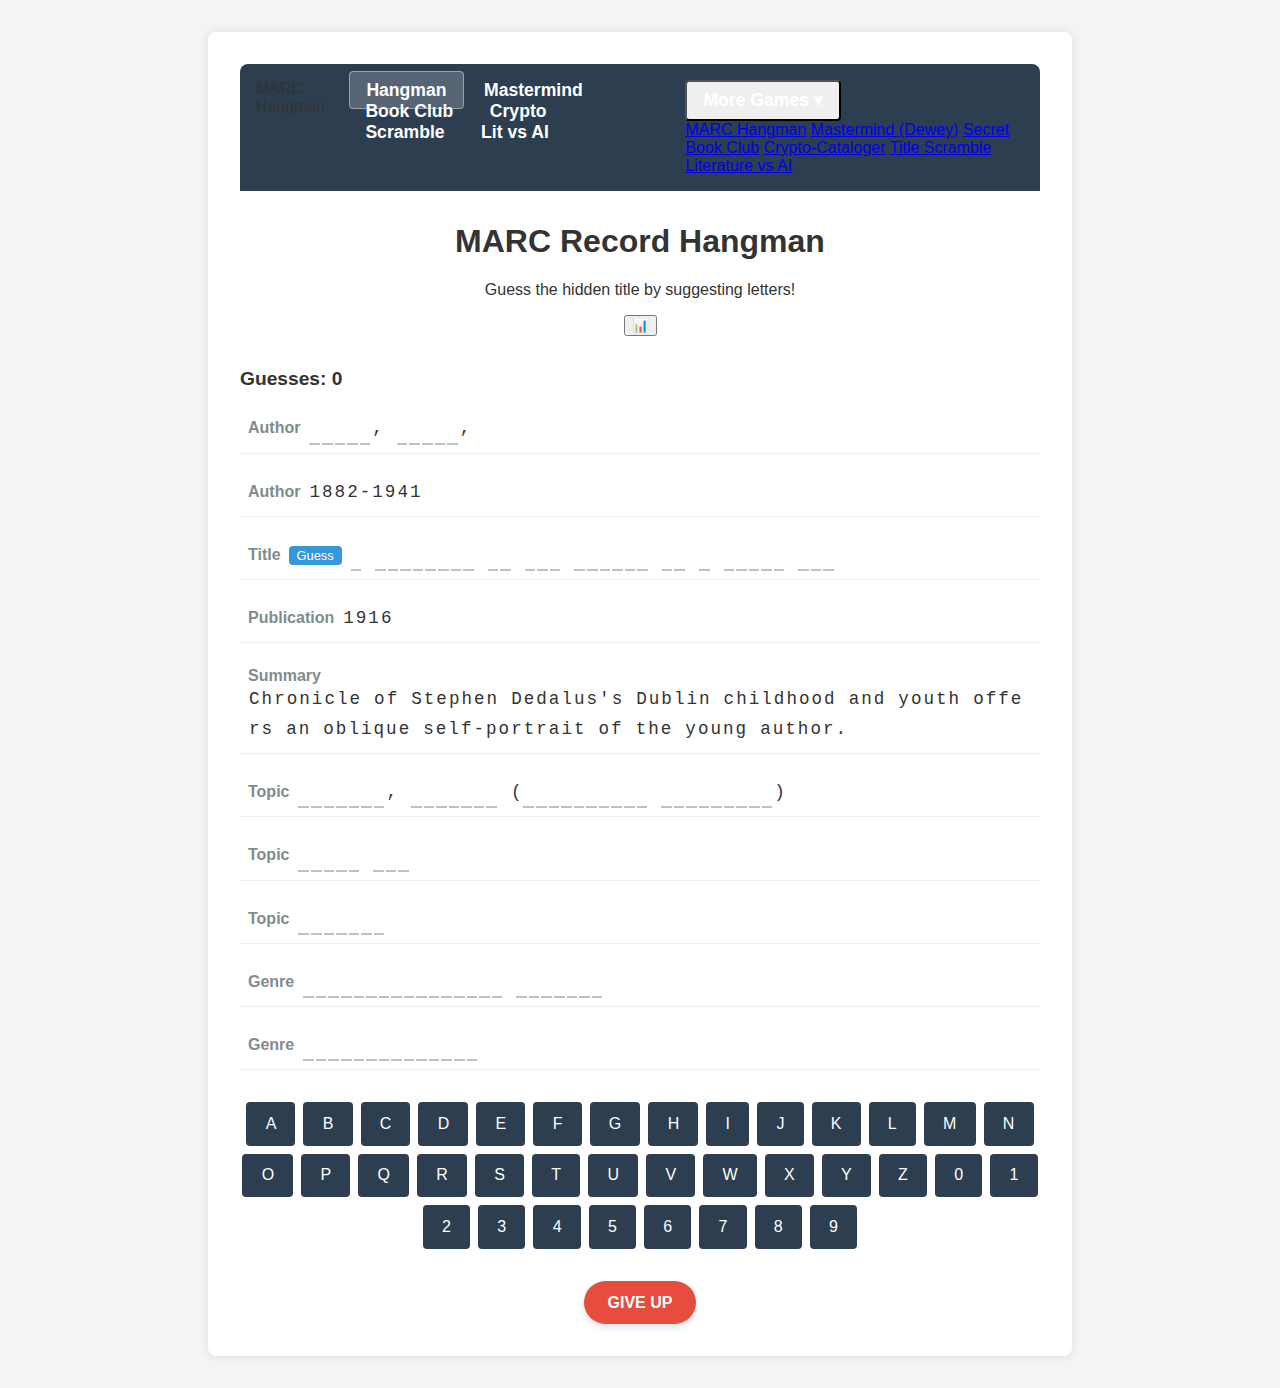
<file: index.html>
<!DOCTYPE html>
<html lang="en">

<head>
    <meta charset="UTF-8">
    <meta name="viewport" content="width=device-width, initial-scale=1.0">
    <title>MARC Record Hangman</title>
    <link rel="stylesheet" href="style.css">
</head>

<body>
    <div class="container">
        <nav class="nav-bar">
            <div class="active-link-mobile">MARC Hangman</div>
            <div class="nav-links-main">
                <a href="index.html" class="nav-link active">Hangman</a>
                <a href="mastermind.html" class="nav-link">Mastermind</a>
                <a href="secret_book_club.html" class="nav-link">Book Club</a>
                <a href="crypto_cataloger.html" class="nav-link">Crypto</a>
                <a href="title_scramble.html" class="nav-link">Scramble</a>
                <a href="literature_vs_ai.html" class="nav-link">Lit vs AI</a>
            </div>
            <div class="nav-dropdown">
                <button class="nav-link dropdown-toggle" id="more-games-btn">More Games ▾</button>
                <div class="dropdown-menu" id="more-games-menu">
                    <a href="index.html" class="dropdown-item active">MARC Hangman</a>
                    <a href="mastermind.html" class="dropdown-item">Mastermind (Dewey)</a>
                    <a href="secret_book_club.html" class="dropdown-item">Secret Book Club</a>
                    <a href="crypto_cataloger.html" class="dropdown-item">Crypto-Cataloger</a>
                    <a href="title_scramble.html" class="dropdown-item">Title Scramble</a>
                    <a href="literature_vs_ai.html" class="dropdown-item">Literature vs AI</a>
                </div>
            </div>
        </nav>
        <header>
            <h1>MARC Record Hangman</h1>
            <p>Guess the hidden title by suggesting letters!</p>
            <div class="header-actions">
                <button id="btn-stats" class="btn-icon" title="Statistics">📊</button>
            </div>
        </header>

        <div id="game-status" class="status-bar">
            <span id="guess-count">Guesses: 0</span>
            <span id="message"></span>
        </div>

        <div id="puzzle-container" class="puzzle-area">
            <!-- Fields will be injected here -->
        </div>

        <div id="controls" class="controls-area">
            <div id="keyboard" class="keyboard">
                <!-- Keyboard keys will be generated here -->
            </div>

            <div class="game-actions">
                <button id="btn-giveup" class="btn btn-giveup">Give Up</button>
                <button id="btn-newgame" class="btn btn-newgame hidden">New Game</button>
            </div>
        </div>

        <div id="debug-controls" style="margin-top: 20px; display: none;">
            <button id="next-record">Next Record</button>
        </div>

        <!-- Stats Modal -->
        <div id="stats-modal" class="modal hidden">
            <div class="modal-content">
                <span class="close-modal">&times;</span>
                <h2>Statistics</h2>
                <div class="stats-grid">
                    <div class="stat-item">
                        <span id="stat-streak" class="stat-value">0</span>
                        <span class="stat-label">Streak</span>
                    </div>
                    <div class="stat-item">
                        <span id="stat-played" class="stat-value">0</span>
                        <span class="stat-label">Played</span>
                    </div>
                    <div class="stat-item">
                        <span id="stat-avg-guesses" class="stat-value">0</span>
                        <span class="stat-label">Avg Guesses</span>
                    </div>
                    <div class="stat-item">
                        <span id="stat-win-rate" class="stat-value">0%</span>
                        <span class="stat-label">Win Rate</span>
                    </div>
                </div>

                <div class="next-puzzle-container">
                    <h3>Next Puzzle In:</h3>
                    <div id="countdown-timer">00:00:00</div>
                </div>

                <div class="stats-history" id="stats-history">
                    <!-- History items will be injected here -->
                </div>
            </div>
        </div>

        <!-- Title Guess Modal -->
        <div id="title-guess-modal" class="modal hidden">
            <div class="modal-content">
                <span class="close-modal">&times;</span>
                <h2>Guess the Title</h2>
                <p>Enter the full title (excluding subtitle logic if any):</p>
                <input type="text" id="title-input" class="game-input" placeholder="Type title here...">
                <div class="modal-actions">
                    <button id="btn-submit-guess" class="btn btn-guess">Submit Guess</button>
                    <button id="btn-cancel-guess" class="btn btn-giveup">Cancel</button>
                </div>
            </div>
        </div>
    </div>

    <script src="marc_parser.js"></script>
    <script src="app.js"></script>
</body>

</html>
</file>
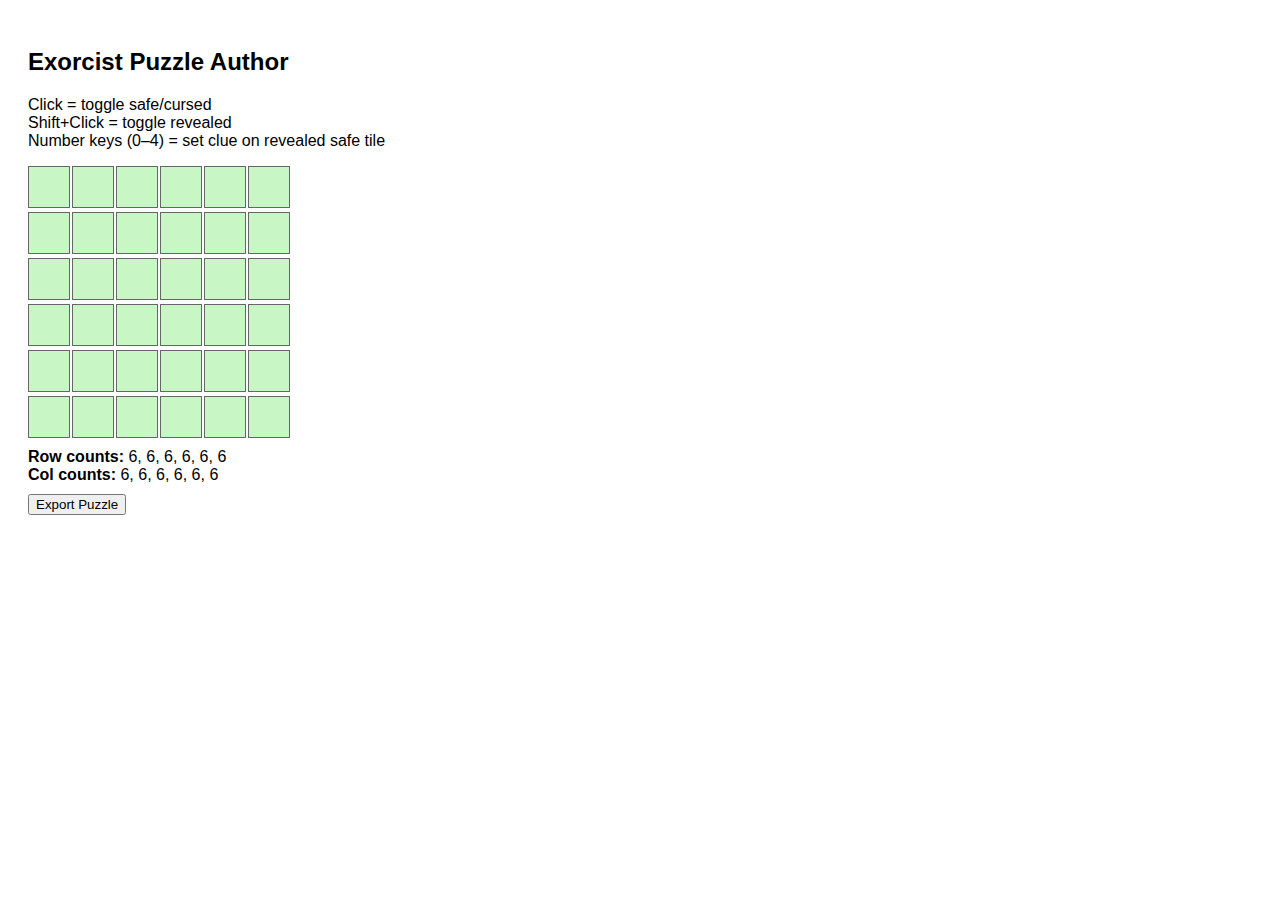
<file: author.html>
<!DOCTYPE html>
<html lang="en">

<head>
    <meta charset="UTF-8" />
    <title>Exorcist Puzzle Author</title>
    <style>
        body {
            font-family: sans-serif;
            padding: 20px;
        }

        .grid {
            display: grid;
            grid-template-columns: repeat(6, 40px);
            gap: 4px;
        }

        .tile {
            width: 40px;
            height: 40px;
            display: flex;
            align-items: center;
            justify-content: center;
            border: 1px solid #666;
            cursor: pointer;
            font-weight: bold;
        }

        .safe {
            background: #c8f7c5;
        }

        .cursed {
            background: #f7c5c5;
        }

        .revealed {
            outline: 3px solid gold;
        }

        .counts {
            margin-top: 10px;
        }

        button {
            margin-top: 10px;
        }
    </style>
</head>

<body>

    <h2>Exorcist Puzzle Author</h2>
    <p>
        Click = toggle safe/cursed<br>
        Shift+Click = toggle revealed<br>
        Number keys (0–4) = set clue on revealed safe tile
    </p>

    <div id="grid" class="grid"></div>

    <div class="counts">
        <strong>Row counts:</strong> <span id="rows"></span><br>
        <strong>Col counts:</strong> <span id="cols"></span>
    </div>

    <button onclick="exportPuzzle()">Export Puzzle</button>

    <pre id="output"></pre>

    <script>
        const SIZE = 6;
        let selectedTile = null;

        const grid = Array.from({ length: SIZE }, () =>
            Array.from({ length: SIZE }, () => ({
                cursed: false,
                revealed: false,
                clue: null
            }))
        );

        const gridEl = document.getElementById("grid");

        function render() {
            gridEl.innerHTML = "";
            grid.forEach((row, r) => {
                row.forEach((tile, c) => {
                    const el = document.createElement("div");
                    el.className = "tile " + (tile.cursed ? "cursed" : "safe");
                    if (tile.revealed) el.classList.add("revealed");
                    el.textContent = tile.revealed && tile.clue !== null ? tile.clue : "";
                    el.onclick = e => {
                        selectedTile = tile;
                        if (e.shiftKey) {
                            if (!tile.cursed) {
                                tile.revealed = !tile.revealed;

                                if (tile.revealed) {
                                    tile.clue = countAdjacentSafe(r, c);
                                } else {
                                    tile.clue = null;
                                }
                            }
                        } else {
                            tile.cursed = !tile.cursed;
                            tile.revealed = false;
                            tile.clue = null;
                        }

                        render();
                    };
                    gridEl.appendChild(el);
                });
            });
            updateCounts();
        }

        function updateCounts() {
            const rows = grid.map(r => r.filter(t => !t.cursed).length);
            const cols = Array.from({ length: SIZE }, (_, c) =>
                grid.map(r => !r[c].cursed).filter(Boolean).length
            );
            document.getElementById("rows").textContent = rows.join(", ");
            document.getElementById("cols").textContent = cols.join(", ");
        }

        document.addEventListener("keydown", e => {
            if (!selectedTile) return;
            if (selectedTile.revealed && !selectedTile.cursed) {
                const n = parseInt(e.key);
                if (n >= 0 && n <= 4) {
                    selectedTile.clue = n;
                    render();
                }
            }
        });

        function countAdjacentSafe(r, c) {
            const dirs = [
                [1, 0], [-1, 0],
                [0, 1], [0, -1]
            ];

            return dirs.reduce((count, [dr, dc]) => {
                const nr = r + dr, nc = c + dc;
                if (nr >= 0 && nr < SIZE && nc >= 0 && nc < SIZE) {
                    if (!grid[nr][nc].cursed) count++;
                }
                return count;
            }, 0);
        }


        function exportPuzzle() {
            const puzzle = {
                size: SIZE,
                rows: grid.map(r => r.filter(t => !t.cursed).length),
                cols: Array.from({ length: SIZE }, (_, c) =>
                    grid.map(r => !r[c].cursed).filter(Boolean).length
                ),
                grid
            };
            document.getElementById("output").textContent =
                JSON.stringify(puzzle, null, 2);
        }

        render();
    </script>

</body>

</html>
</file>
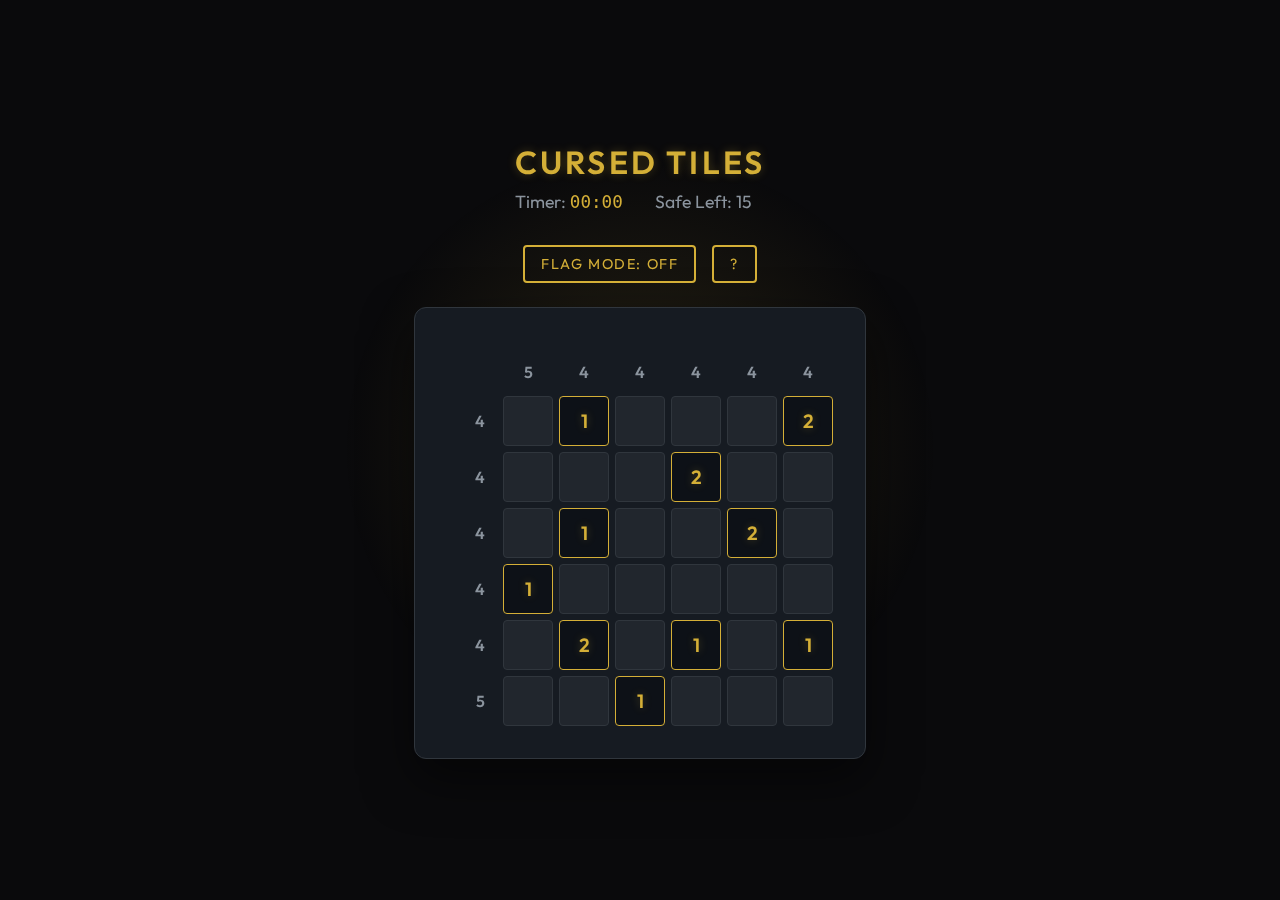
<file: cursed_tiles.html>
<!DOCTYPE html>
<html lang="en">

<head>
    <meta charset="UTF-8">
    <meta name="viewport" content="width=device-width, initial-scale=1.0">
    <title>Cursed Tiles - Exorcist Puzzle</title>
    <link rel="preconnect" href="https://fonts.googleapis.com">
    <link rel="preconnect" href="https://fonts.gstatic.com" crossorigin>
    <link href="https://fonts.googleapis.com/css2?family=Outfit:wght@300;400;600&display=swap" rel="stylesheet">
    <style>
        :root {
            --bg-color: #0a0a0c;
            --card-bg: #161b22;
            --border-color: #30363d;
            --text-color: #e6edf3;
            --text-dim: #8b949e;
            --gold: #d4af37;
            --gold-glow: rgba(212, 175, 55, 0.3);
            --cursed: #ff4d4d;
            --safe-glow: rgba(74, 222, 128, 0.2);
            --tile-bg: #21262d;
            --tile-hover: #30363d;
            --tile-revealed: #0d1117;
            --accent: #8957e5;
            --flagged-bg: rgba(212, 175, 55, 0.1);
        }

        * {
            box-sizing: border-box;
            margin: 0;
            padding: 0;
        }

        body {
            font-family: 'Outfit', sans-serif;
            background-color: var(--bg-color);
            color: var(--text-color);
            display: flex;
            flex-direction: column;
            align-items: center;
            justify-content: center;
            min-height: 100vh;
            overflow-x: hidden;
        }

        .header {
            text-align: center;
            margin-bottom: 2rem;
            z-index: 10;
        }

        h1 {
            font-weight: 600;
            letter-spacing: 0.2rem;
            color: var(--gold);
            text-transform: uppercase;
            margin-bottom: 0.5rem;
            text-shadow: 0 0 10px var(--gold-glow);
        }

        .stats {
            display: flex;
            gap: 2rem;
            font-size: 1.1rem;
            color: var(--text-dim);
        }

        .timer {
            font-family: monospace;
            color: var(--gold);
        }

        .game-container {
            position: relative;
            background: var(--card-bg);
            padding: 2rem;
            border-radius: 12px;
            border: 1px solid var(--border-color);
            box-shadow: 0 20px 50px rgba(0, 0, 0, 0.5);
        }

        .grid-layout {
            display: grid;
            gap: 6px;
        }

        .cell {
            width: 50px;
            height: 50px;
            display: flex;
            align-items: center;
            justify-content: center;
            font-weight: 600;
            font-size: 1.2rem;
            border-radius: 4px;
        }

        /* Clue Cells */
        .clue-cell {
            color: var(--text-dim);
            font-size: 1rem;
            background: transparent;
        }

        .row-clue {
            justify-content: flex-end;
            padding-right: 12px;
        }

        .col-clue {
            align-items: flex-end;
            padding-bottom: 8px;
        }

        .corner {
            background: transparent;
        }

        /* Game Tiles */
        .tile {
            background: var(--tile-bg);
            border: 1px solid var(--border-color);
            cursor: pointer;
            transition: all 0.2s cubic-bezier(0.4, 0, 0.2, 1);
            position: relative;
            overflow: hidden;
        }

        .tile:hover:not(.revealed) {
            background: var(--tile-hover);
            border-color: var(--gold);
            transform: scale(1.05);
            z-index: 2;
        }

        .tile.revealed {
            background: var(--tile-revealed);
            cursor: default;
            border-color: var(--border-color);
        }

        .tile.safe {
            color: var(--gold);
            text-shadow: 0 0 8px var(--gold-glow);
        }

        .tile.hint {
            border-color: var(--gold);
        }

        .tile.cursed {
            background: var(--cursed);
            border-color: var(--cursed);
            color: white;
            animation: shake 0.4s ease-in-out;
        }

        .tile.flagged::after {
            content: '!';
            color: var(--gold);
            font-size: 1.5rem;
            font-weight: bold;
            text-shadow: 0 0 5px var(--gold-glow);
        }

        .tile.flagged {
            background: var(--flagged-bg);
            border-color: var(--gold);
        }

        @keyframes shake {

            0%,
            100% {
                transform: translateX(0);
            }

            25% {
                transform: translateX(-4px);
            }

            75% {
                transform: translateX(4px);
            }
        }

        /* Overlay */
        .overlay {
            position: fixed;
            top: 0;
            left: 0;
            width: 100%;
            height: 100%;
            background: rgba(0, 0, 0, 0.85);
            display: none;
            flex-direction: column;
            align-items: center;
            justify-content: center;
            z-index: 100;
            backdrop-filter: blur(8px);
        }

        .overlay h2 {
            font-size: 3rem;
            margin-bottom: 1rem;
            letter-spacing: 0.3rem;
        }

        .overlay.win h2 {
            color: var(--gold);
        }

        .overlay.lose h2 {
            color: var(--cursed);
        }

        .btn {
            background: transparent;
            border: 2px solid var(--gold);
            color: var(--gold);
            padding: 0.8rem 2rem;
            font-size: 1.1rem;
            font-family: inherit;
            cursor: pointer;
            border-radius: 4px;
            transition: all 0.3s;
            text-transform: uppercase;
            letter-spacing: 0.1rem;
            margin-top: 1rem;
        }

        .btn:hover {
            background: var(--gold);
            color: black;
            box-shadow: 0 0 20px var(--gold-glow);
        }

        .controls {
            display: flex;
            gap: 1rem;
            margin-bottom: 1.5rem;
            z-index: 10;
        }

        .btn-small {
            padding: 0.5rem 1rem;
            font-size: 0.9rem;
            margin-top: 0;
        }

        .help-content {
            background: var(--card-bg);
            padding: 2.5rem;
            border-radius: 12px;
            border: 1px solid var(--border-color);
            max-width: 500px;
            width: 90%;
            position: relative;
        }

        .help-content h3 {
            color: var(--gold);
            margin-bottom: 1rem;
            text-transform: uppercase;
            letter-spacing: 0.1rem;
        }

        .help-content p,
        .help-content li {
            color: var(--text-dim);
            line-height: 1.6;
            margin-bottom: 0.8rem;
        }

        .help-content ul {
            list-style: none;
            margin-left: 0.5rem;
        }

        .help-content li::before {
            content: '▫';
            color: var(--gold);
            margin-right: 0.5rem;
        }

        .toggle-btn.active {
            background: var(--gold);
            color: black;
        }

        /* Background effects */
        .bg-glow {
            position: fixed;
            width: 600px;
            height: 600px;
            background: radial-gradient(circle, var(--gold-glow) 0%, transparent 70%);
            top: 50%;
            left: 50%;
            transform: translate(-50%, -50%);
            pointer-events: none;
            z-index: -1;
            opacity: 0.5;
        }
    </style>
</head>

<body>
    <div class="bg-glow"></div>

    <div class="header">
        <h1>Cursed Tiles</h1>
        <div class="stats">
            <div>Timer: <span id="timer" class="timer">00:00</span></div>
            <div>Safe Left: <span id="safe-counter">0</span></div>
        </div>
    </div>

    <div class="controls">
        <button id="flag-toggle" class="btn btn-small" onclick="toggleFlagMode()">Flag Mode: OFF</button>
        <button class="btn btn-small" onclick="showHelp()">?</button>
    </div>

    <div class="game-container">
        <div id="grid" class="grid-layout"></div>
    </div>

    <div id="overlay" class="overlay">
        <h2 id="overlay-title">Result</h2>
        <p id="overlay-msg"></p>
        <button class="btn" onclick="resetGame()">Try Again</button>
    </div>

    <div id="help-modal" class="overlay" onclick="closeHelp(event)">
        <div class="help-content" onclick="event.stopPropagation()">
            <h3>How to Play</h3>
            <p>Reveal all <b>safe tiles</b> to purify the grid. Avoid the <b>cursed tiles</b> (✖).</p>
            <ul>
                <li><b>Column Numbers:</b> Total cursed tiles in that column.</li>
                <li><b>Row Numbers:</b> Total cursed tiles in that row.</li>
                <li><b>Tile Numbers:</b> Count of adjacent tiles (up, down, left, right) that are <b>safe</b>.</li>
                <li><b>Flagging:</b> Shift + Click (or toggle Flag Mode) to mark suspicious tiles with a '!'.</li>
            </ul>
            <button class="btn btn-small" style="width: 100%" onclick="closeHelp()">Got it</button>
        </div>
    </div>

    <script>
        let gameState = {
            puzzle: null,
            timer: 0,
            timerInterval: null,
            gameActive: false,
            revealedCount: 0,
            totalSafe: 0,
            isFlagMode: false
        };

        async function init() {
            try {
                const response = await fetch('data/puzzles.json');
                const puzzles = await response.json();
                // Load the first puzzle for now
                gameState.puzzle = puzzles[0];
                renderGrid();
            } catch (err) {
                console.error("Failed to load puzzle:", err);
            }
        }

        function renderGrid() {
            const { size, rows, cols, grid } = gameState.puzzle;
            const gridEl = document.getElementById('grid');

            // Setup grid template
            gridEl.style.gridTemplateColumns = `repeat(${size + 1}, 50px)`;
            gridEl.innerHTML = '';

            // 1. Top-Left Corner
            const corner = document.createElement('div');
            corner.className = 'cell corner';
            gridEl.appendChild(corner);

            // 2. Header Row (Column Counts)
            cols.forEach(count => {
                const cell = document.createElement('div');
                cell.className = 'cell clue-cell col-clue';
                cell.textContent = count;
                gridEl.appendChild(cell);
            });

            // Calculate total safe tiles and hints
            gameState.totalSafe = 0;
            gameState.revealedCount = 0;

            // 3. Main Grid Rows
            grid.forEach((rowData, r) => {
                // Row Clue
                const rowClue = document.createElement('div');
                rowClue.className = 'cell clue-cell row-clue';
                rowClue.textContent = rows[r];
                gridEl.appendChild(rowClue);

                // Grid Tiles
                rowData.forEach((tileData, c) => {
                    const tileEl = document.createElement('div');
                    tileEl.className = 'cell tile';
                    tileEl.dataset.r = r;
                    tileEl.dataset.c = c;

                    if (!tileData.cursed) gameState.totalSafe++;

                    if (tileData.revealed) {
                        tileEl.classList.add('revealed', 'safe', 'hint');
                        tileEl.textContent = tileData.clue !== null ? tileData.clue : '';
                        gameState.revealedCount++;
                    }

                    tileEl.onclick = (e) => handleTileClick(r, c, tileEl, e);
                    gridEl.appendChild(tileEl);
                });
            });

            updateSafeCounter();
        }

        function handleTileClick(r, c, el, e) {
            if (el.classList.contains('revealed') || (gameState.puzzle && !gameState.puzzle.grid[r][c] && !gameState.gameActive && gameState.revealedCount === gameState.totalSafe)) return;

            // Handle Flagging
            if ((e && e.shiftKey) || gameState.isFlagMode) {
                el.classList.toggle('flagged');
                return;
            }

            // If tile is flagged, ignore normal click (protection)
            if (el.classList.contains('flagged')) return;

            // Start timer on first click
            if (!gameState.gameActive && gameState.revealedCount < gameState.totalSafe) {
                startTimer();
                gameState.gameActive = true;
            }

            const tileData = gameState.puzzle.grid[r][c];

            if (tileData.cursed) {
                gameOver(false);
                el.classList.add('revealed', 'cursed');
                el.textContent = '✖';
                revealAllCursed();
            } else {
                el.classList.add('revealed', 'safe');
                // Calculate adjacent safe count if not already in data (though it should be)
                const clue = tileData.clue !== null ? tileData.clue : countAdjacentSafe(r, c);
                el.textContent = clue;
                gameState.revealedCount++;
                updateSafeCounter();

                if (gameState.revealedCount === gameState.totalSafe) {
                    gameOver(true);
                }
            }
        }

        function countAdjacentSafe(r, c) {
            const grid = gameState.puzzle.grid;
            const size = gameState.puzzle.size;
            const dims = [[1, 0], [-1, 0], [0, 1], [0, -1]];
            let count = 0;
            dims.forEach(([dr, dc]) => {
                const nr = r + dr, nc = c + dc;
                if (nr >= 0 && nr < size && nc >= 0 && nc < size) {
                    if (!grid[nr][nc].cursed) count++;
                }
            });
            return count;
        }

        function startTimer() {
            gameState.timer = 0;
            clearInterval(gameState.timerInterval);
            gameState.timerInterval = setInterval(() => {
                gameState.timer++;
                const mins = String(Math.floor(gameState.timer / 60)).padStart(2, '0');
                const secs = String(gameState.timer % 60).padStart(2, '0');
                document.getElementById('timer').textContent = `${mins}:${secs}`;
            }, 1000);
        }

        function gameOver(win) {
            clearInterval(gameState.timerInterval);
            gameState.gameActive = false;

            const overlay = document.getElementById('overlay');
            const title = document.getElementById('overlay-title');
            const msg = document.getElementById('overlay-msg');

            overlay.style.display = 'flex';
            overlay.className = 'overlay ' + (win ? 'win' : 'lose');
            title.textContent = win ? 'PUZZLE PURIFIED' : 'CURSED BY TILES';
            msg.textContent = win ? `You escaped the curse in ${document.getElementById('timer').textContent}!` : 'The darkness consumes you...';
        }

        function revealAllCursed() {
            const grid = gameState.puzzle.grid;
            const tiles = document.querySelectorAll('.tile');
            tiles.forEach(tile => {
                const r = tile.dataset.r;
                const c = tile.dataset.c;
                if (grid[r][c].cursed) {
                    tile.classList.add('revealed', 'cursed');
                    tile.textContent = '✖';
                }
            });
        }

        function updateSafeCounter() {
            document.getElementById('safe-counter').textContent = gameState.totalSafe - gameState.revealedCount;
        }

        function resetGame() {
            document.getElementById('overlay').style.display = 'none';
            document.getElementById('timer').textContent = '00:00';
            gameState.isFlagMode = false;
            const toggleBtn = document.getElementById('flag-toggle');
            toggleBtn.textContent = 'Flag Mode: OFF';
            toggleBtn.classList.remove('active');
            init();
        }

        function toggleFlagMode() {
            gameState.isFlagMode = !gameState.isFlagMode;
            const toggleBtn = document.getElementById('flag-toggle');
            toggleBtn.textContent = `Flag Mode: ${gameState.isFlagMode ? 'ON' : 'OFF'}`;
            toggleBtn.classList.toggle('active', gameState.isFlagMode);
        }

        function showHelp() {
            document.getElementById('help-modal').style.display = 'flex';
        }

        function closeHelp(e) {
            document.getElementById('help-modal').style.display = 'none';
        }

        init();
    </script>
</body>

</html>
</file>
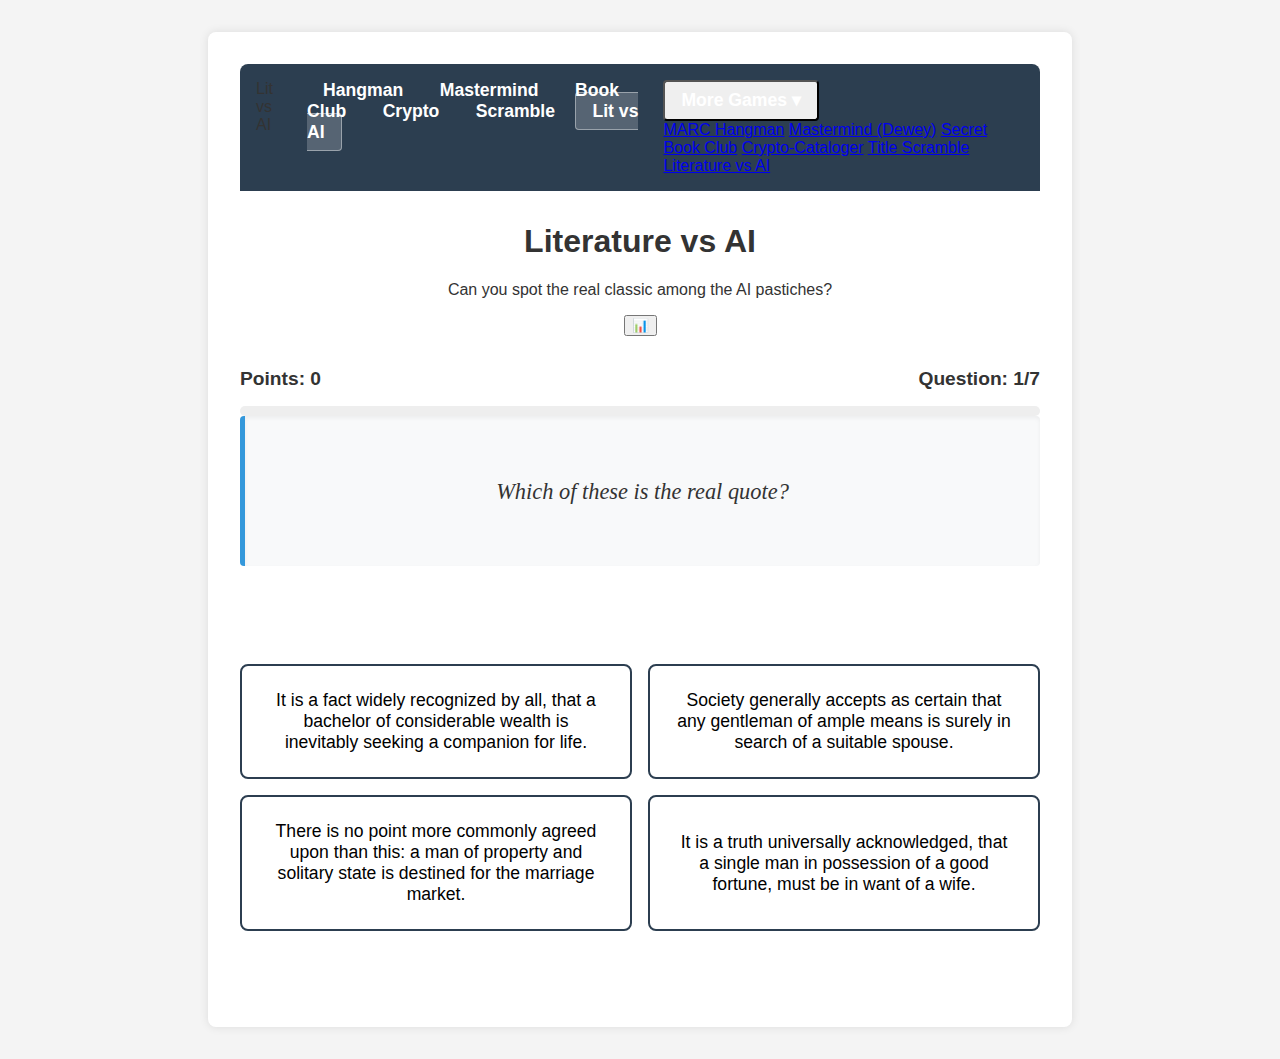
<file: literature_vs_ai.html>
<!DOCTYPE html>
<html lang="en">

<head>
    <meta charset="UTF-8">
    <meta name="viewport" content="width=device-width, initial-scale=1.0">
    <title>Literature vs AI</title>
    <link rel="stylesheet" href="style.css">
    <style>
        .gameshow-container {
            display: flex;
            flex-direction: column;
            align-items: center;
            gap: 2rem;
        }

        .quote-box {
            background-color: #f8f9fa;
            border-left: 5px solid var(--accent-color);
            padding: 2rem;
            font-family: 'Georgia', serif;
            font-size: 1.4rem;
            line-height: 1.6;
            font-style: italic;
            width: 100%;
            box-sizing: border-box;
            border-radius: 4px;
            box-shadow: inset 0 2px 4px rgba(0,0,0,0.05);
            min-height: 150px;
            display: flex;
            align-items: center;
            justify-content: center;
            text-align: center;
        }

        .options-grid {
            display: grid;
            grid-template-columns: 1fr 1fr;
            gap: 1rem;
            width: 100%;
        }

        .option-btn {
            background-color: white;
            border: 2px solid var(--primary-color);
            padding: 1.5rem;
            font-size: 1.1rem;
            border-radius: 8px;
            cursor: pointer;
            transition: all 0.2s ease;
            display: flex;
            align-items: center;
            justify-content: center;
            text-align: center;
            min-height: 100px;
            font-family: inherit;
        }

        .option-btn:hover:not(:disabled) {
            background-color: #f1f1f1;
            border-color: var(--accent-color);
            transform: translateY(-2px);
            box-shadow: 0 4px 8px rgba(0,0,0,0.1);
        }

        .option-btn.correct {
            background-color: #2ecc71;
            border-color: #27ae60;
            color: white;
        }

        .option-btn.incorrect {
            background-color: #e74c3c;
            border-color: #c0392b;
            color: white;
        }

        .score-display {
            font-size: 1.5rem;
            font-weight: bold;
            color: var(--primary-color);
        }

        .progress-bar {
            width: 100%;
            height: 10px;
            background-color: #eee;
            border-radius: 5px;
            overflow: hidden;
            margin-top: 1rem;
        }

        .progress-fill {
            height: 100%;
            background-color: var(--accent-color);
            width: 0%;
            transition: width 0.3s ease;
        }

        @media (max-width: 600px) {
            .options-grid {
                grid-template-columns: 1fr;
            }
            .quote-box {
                font-size: 1.1rem;
                padding: 1.5rem;
            }
        }

        .shake {
            animation: shake 0.5s;
        }

        @keyframes shake {
            0% { transform: translateX(0); }
            25% { transform: translateX(-5px); }
            50% { transform: translateX(5px); }
            75% { transform: translateX(-5px); }
            100% { transform: translateX(0); }
        }

        .pulse {
            animation: pulse 0.5s;
        }

        @keyframes pulse {
            0% { transform: scale(1); }
            50% { transform: scale(1.05); }
            100% { transform: scale(1); }
        }

        .source-info {
            margin-top: 1rem;
            font-weight: bold;
            color: var(--accent-color);
            opacity: 0;
            transition: opacity 0.5s;
        }

        .source-info.visible {
            opacity: 1;
        }
    </style>
</head>

<body>
    <div class="container">
        <nav class="nav-bar">
            <div class="active-link-mobile">Lit vs AI</div>
            <div class="nav-links-main">
                <a href="index.html" class="nav-link">Hangman</a>
                <a href="mastermind.html" class="nav-link">Mastermind</a>
                <a href="secret_book_club.html" class="nav-link">Book Club</a>
                <a href="crypto_cataloger.html" class="nav-link">Crypto</a>
                <a href="title_scramble.html" class="nav-link">Scramble</a>
                <a href="literature_vs_ai.html" class="nav-link active">Lit vs AI</a>
            </div>
            <div class="nav-dropdown">
                <button class="nav-link dropdown-toggle" id="more-games-btn">More Games ▾</button>
                <div class="dropdown-menu" id="more-games-menu">
                    <a href="index.html" class="dropdown-item">MARC Hangman</a>
                    <a href="mastermind.html" class="dropdown-item">Mastermind (Dewey)</a>
                    <a href="secret_book_club.html" class="dropdown-item">Secret Book Club</a>
                    <a href="crypto_cataloger.html" class="dropdown-item">Crypto-Cataloger</a>
                    <a href="title_scramble.html" class="dropdown-item">Title Scramble</a>
                    <a href="literature_vs_ai.html" class="dropdown-item active">Literature vs AI</a>
                </div>
            </div>
        </nav>

        <header>
            <h1>Literature vs AI</h1>
            <p>Can you spot the real classic among the AI pastiches?</p>
            <div class="header-actions">
                <button id="btn-stats" class="btn-icon" title="Statistics">📊</button>
            </div>
        </header>

        <div id="game-status" class="status-bar">
            <span id="score">Points: 0</span>
            <span id="question-count">Question: 1/5</span>
        </div>

        <div class="progress-bar">
            <div id="progress-fill" class="progress-fill"></div>
        </div>

        <div class="gameshow-container">
            <div id="quote-area" class="quote-box">
                Loading quote...
            </div>
            
            <div id="source-info" class="source-info">
                — <span id="author-name"></span>, <i id="work-title"></i>
            </div>

            <div id="options-area" class="options-grid">
                <!-- Buttons will be injected here -->
            </div>

            <div class="game-actions">
                <button id="btn-next" class="btn btn-newgame hidden">Next Question</button>
                <button id="btn-restart" class="btn btn-newgame hidden">Play Again</button>
            </div>
        </div>

        <!-- Stats Modal (Placeholder similar to index.html) -->
        <div id="stats-modal" class="modal hidden">
            <div class="modal-content">
                <span class="close-modal">&times;</span>
                <h2>Statistics</h2>
                <div class="stats-grid">
                    <div class="stat-item">
                        <span id="stat-streak" class="stat-value">0</span>
                        <span class="stat-label">Streak</span>
                    </div>
                    <div class="stat-item">
                        <span id="stat-played" class="stat-value">0</span>
                        <span class="stat-label">Played</span>
                    </div>
                    <div class="stat-item">
                        <span id="stat-best-score" class="stat-value">0</span>
                        <span class="stat-label">Best Score</span>
                    </div>
                    <div class="stat-item">
                        <span id="stat-avg-score" class="stat-value">0</span>
                        <span class="stat-label">Avg Score</span>
                    </div>
                </div>
            </div>
        </div>
    </div>

    <script src="literature_vs_ai.js"></script>
</body>

</html>
</file>
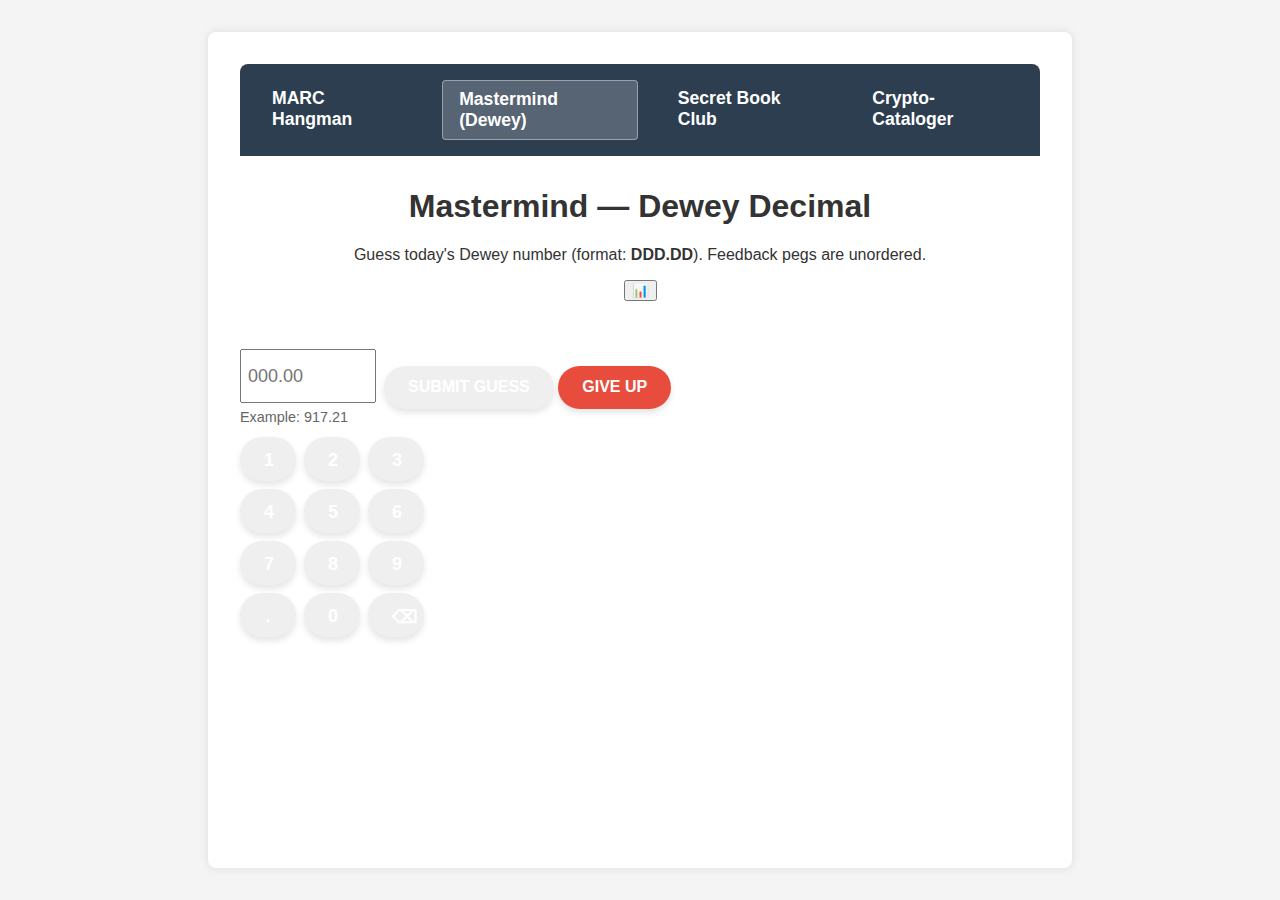
<file: mastermind.html>
<!DOCTYPE html>
<html lang="en">

<head>
    <meta charset="UTF-8">
    <meta name="viewport" content="width=device-width, initial-scale=1.0">
    <title>Mastermind — Dewey Decimal</title>
    <link rel="stylesheet" href="style.css">
    <style>
        .guess-row { display:flex; align-items:center; gap:12px; margin-bottom:8px; }
        .code-box { display:inline-flex; gap:6px; }
        .digit { width:34px; height:40px; border-radius:6px; border:1px solid #ccc; display:flex; align-items:center; justify-content:center; font-weight:700; background:#fff; }
        .pegs { display:inline-flex; gap:6px; margin-left:8px; }
        .peg { width:16px; height:16px; border-radius:50%; border:1px solid #999; }
        .peg.green { background:#2ecc71; }
        .peg.yellow { background:#f1c40f; }
        .peg.red { background:#e74c3c; }
        .controls { margin-top:16px; display:flex; gap:8px; align-items:center; }
        .keypad { display:grid; grid-template-columns: repeat(3, 56px); gap:8px; }
        .k { height:44px; font-size:18px; }
        .guess-list { margin-top:16px; }
        .hint { color:#666; font-size:0.9rem; margin-top:6px; }
    </style>
</head>

<body>
    <div class="container">
        <nav class="nav-bar">
            <a href="index.html" class="nav-link">MARC Hangman</a>
            <a href="mastermind.html" class="nav-link active">Mastermind (Dewey)</a>
            <a href="secret_book_club.html" class="nav-link">Secret Book Club</a>
            <a href="crypto_cataloger.html" class="nav-link">Crypto-Cataloger</a>
        </nav>

        <header>
            <h1>Mastermind — Dewey Decimal</h1>
            <p>Guess today's Dewey number (format: <strong>DDD.DD</strong>). Feedback pegs are unordered.</p>
            <div class="header-actions">
                <button id="btn-stats" class="btn-icon" title="Statistics">📊</button>
            </div>
        </header>

        <main>
            <div id="game-status" class="status-bar">
                <span id="message"></span>
            </div>

            <div class="play-area">
                <div class="controls">
                    <div>
                        <input id="guess-input" placeholder="000.00" maxlength="6" style="width:120px; height:38px; font-size:18px; padding:6px;" />
                        <div class="hint">Example: 917.21</div>
                    </div>
                    <div>
                        <button id="btn-submit" class="btn">Submit Guess</button>
                        <button id="btn-giveup" class="btn btn-giveup">Give Up</button>
                        <button id="btn-newgame" class="btn btn-newgame hidden">New Puzzle</button>
                    </div>
                </div>

                <div class="keypad-area" style="margin-top:12px;">
                    <div class="keypad" id="keypad">
                        <!-- keys injected -->
                    </div>
                </div>

                <div class="guess-list" id="guess-list">
                    <!-- guess rows -->
                </div>
            </div>
        </main>

        <!-- Stats Modal -->
        <div id="stats-modal" class="modal hidden">
            <div class="modal-content">
                <span class="close-modal">&times;</span>
                <h2>Statistics</h2>
                <div class="stats-grid">
                    <div class="stat-item">
                        <span id="stat-streak" class="stat-value">0</span>
                        <span class="stat-label">Streak</span>
                    </div>
                    <div class="stat-item">
                        <span id="stat-played" class="stat-value">0</span>
                        <span class="stat-label">Played</span>
                    </div>
                    <div class="stat-item">
                        <span id="stat-avg-guesses" class="stat-value">0</span>
                        <span class="stat-label">Avg Guesses</span>
                    </div>
                    <div class="stat-item">
                        <span id="stat-win-rate" class="stat-value">0%</span>
                        <span class="stat-label">Win Rate</span>
                    </div>
                </div>

                <div class="next-puzzle-container">
                    <h3>Next Puzzle In:</h3>
                    <div id="countdown-timer">00:00:00</div>
                </div>

                <div class="stats-history" id="stats-history"></div>
            </div>
        </div>

    </div>

    <script src="mastermind.js"></script>
</body>

</html>
</file>
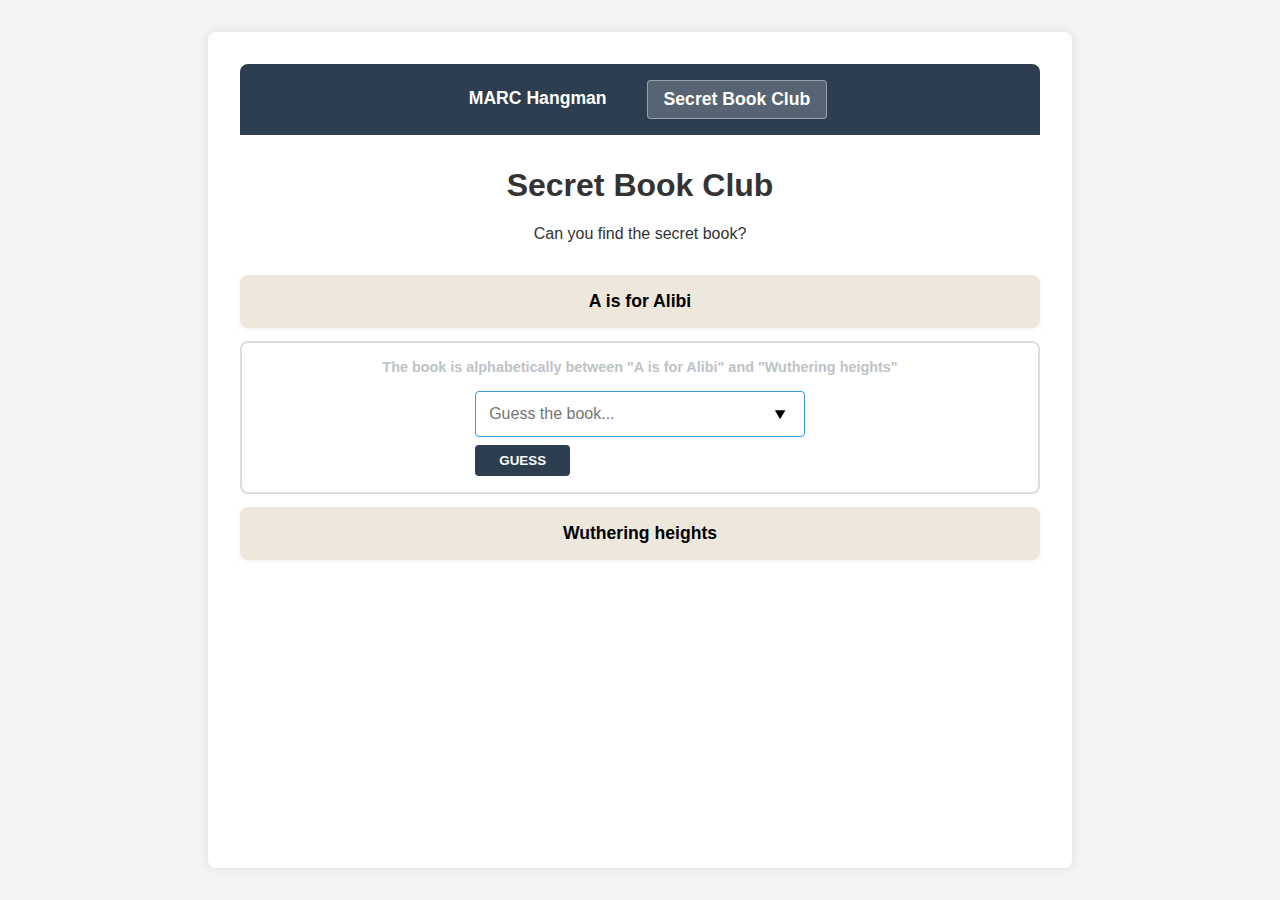
<file: secret_book_club.html>
<!DOCTYPE html>
<html lang="en">

<head>
    <meta charset="UTF-8">
    <meta name="viewport" content="width=device-width, initial-scale=1.0">
    <title>Secret Book Club</title>
    <link rel="stylesheet" href="style.css">
    <link rel="preconnect" href="https://fonts.googleapis.com">
    <link rel="preconnect" href="https://fonts.gstatic.com" crossorigin>
    <link href="https://fonts.googleapis.com/css2?family=Outfit:wght@400;700&display=swap" rel="stylesheet">
</head>

<body>
    <div class="container">
        <nav class="nav-bar">
            <a href="index.html" class="nav-link">MARC Hangman</a>
            <a href="secret_book_club.html" class="nav-link active">Secret Book Club</a>
        </nav>
        <header>
            <h1>Secret Book Club</h1>
            <p>Can you find the secret book?</p>
        </header>

        <div id="game-area" class="game-area">
            <!-- Game content will be injected here -->
        </div>

        <div id="message-area" class="message-area"></div>
    </div>

    <script src="secret_book_club.js"></script>
</body>

</html>
</file>
<file: style.css>
:root {
    --primary-color: #2c3e50;
    --accent-color: #3498db;
    --text-color: #333;
    --bg-color: #f4f4f4;
    --redacted-color: #bdc3c7;
    --revealed-color: #ecf0f1;
    --btn-giveup-color: #e74c3c;
    --btn-giveup-hover: #c0392b;
    --btn-newgame-color: #2ecc71;
    --btn-newgame-hover: #27ae60;
}

body {
    font-family: 'Segoe UI', Tahoma, Geneva, Verdana, sans-serif;
    background-color: var(--bg-color);
    color: var(--text-color);
    margin: 0;
    display: flex;
    justify-content: center;
    min-height: 100vh;
}

.container {
    width: 100%;
    max-width: 800px;
    background: white;
    padding: 2rem;
    box-shadow: 0 0 10px rgba(0, 0, 0, 0.1);
    margin: 2rem;
    border-radius: 8px;
}

header {
    text-align: center;
    margin-bottom: 2rem;
}

.puzzle-area {
    margin-bottom: 2rem;
}

.marc-field {
    margin-bottom: 1rem;
    padding: 0.5rem;
    border-bottom: 1px solid #eee;
    display: flex;
    align-items: baseline;
    flex-wrap: wrap;
    /* Allow wrapping on small screens */
}

.field-tag {
    font-weight: bold;
    color: #7f8c8d;
    margin-right: 0.5rem;
    /* Removed fixed width to allow longer labels */
    min-width: 40px;
    flex-shrink: 0;
}

.field-content {
    font-family: 'Courier New', Courier, monospace;
    font-size: 1.1rem;
    line-height: 1.6;
    flex-grow: 1;
}

@media (max-width: 600px) {
    .marc-field {
        flex-direction: column;
        align-items: flex-start;
    }

    .field-tag {
        margin-bottom: 0.2rem;
        color: var(--accent-color);
        /* Highlight label on mobile */
    }
}

.word {
    display: inline-block;
    margin-right: 0.5rem;
    white-space: nowrap;
}

.char {
    display: inline-block;
    min-width: 10px;
    border-bottom: 2px solid var(--redacted-color);
    text-align: center;
    margin: 0 1px;
    color: transparent;
    transition: color 0.3s ease, border-color 0.3s ease;
}

.char.revealed {
    color: var(--text-color);
    border-bottom-color: transparent;
}

.char.space {
    border-bottom: none;
    width: 10px;
}

.char.punctuation {
    color: var(--text-color);
    /* Usually punctuation is visible or we can choose to hide it */
    border-bottom: none;
}

/* Specific styling for the target field (245) to make it stand out? 
   No, the requirement is "context fields present", implies equality in display but 245 is the win condition.
*/

.keyboard {
    display: flex;
    flex-wrap: wrap;
    justify-content: center;
    gap: 0.5rem;
}

.key {
    padding: 0.8rem 1.2rem;
    border: none;
    background-color: var(--primary-color);
    color: white;
    font-size: 1rem;
    cursor: pointer;
    border-radius: 4px;
    text-transform: uppercase;
    transition: background-color 0.2s;
}

.key:hover {
    background-color: var(--accent-color);
}

.key:disabled {
    background-color: #bdc3c7;
    cursor: not-allowed;
}

.status-bar {
    display: flex;
    justify-content: space-between;
    margin-bottom: 1rem;
    font-weight: bold;
    font-size: 1.2rem;
}

.game-actions {
    margin-top: 2rem;
    display: flex;
    justify-content: center;
    gap: 1rem;
}

.btn {
    padding: 0.8rem 1.5rem;
    font-size: 1rem;
    font-weight: bold;
    border: none;
    border-radius: 50px;
    cursor: pointer;
    box-shadow: 0 4px 6px rgba(0, 0, 0, 0.1);
    transition: transform 0.1s, box-shadow 0.1s, background-color 0.2s;
    text-transform: uppercase;
    color: white;
}

.btn:active {
    transform: translateY(2px);
    box-shadow: 0 2px 4px rgba(0, 0, 0, 0.1);
}

.btn-giveup {
    background-color: var(--btn-giveup-color);
}

.btn-giveup:hover {
    background-color: var(--btn-giveup-hover);
}

.btn-newgame {
    background-color: var(--btn-newgame-color);
}

.btn-newgame:hover {
    background-color: var(--btn-newgame-hover);
}

.hidden {
    display: none !important;
}

/* Secret Book Club Styles */
.game-area {
    display: flex;
    flex-direction: column;
    gap: 0.8rem;
    width: 100%;
    margin-bottom: 2rem;
}

.guess-block {
    background-color: #EDE7DC;
    /* Beige/Tan color matching the screenshot style */
    color: #000;
    padding: 1rem;
    border-radius: 8px;
    font-weight: 700;
    text-align: center;
    font-size: 1.1rem;
    box-shadow: 0 2px 4px rgba(0, 0, 0, 0.05);
    transition: transform 0.2s;
}

.guess-block.winner {
    background-color: #2ecc71;
    color: white;
    transform: scale(1.02);
    box-shadow: 0 0 15px rgba(46, 204, 113, 0.5);
}

.input-container {
    background-color: #fff;
    border: 2px solid #ddd;
    border-radius: 8px;
    padding: 1rem;
    display: flex;
    flex-direction: column;
    align-items: center;
    gap: 0.5rem;
}

.helper-text {
    font-size: 0.9rem;
    color: #bdc3c7;
    font-weight: 600;
    margin-bottom: 0.5rem;
    text-align: center;
}

.game-input {
    width: 100%;
    padding: 0.8rem;
    border: 1px solid #ccc;
    border-radius: 4px;
    font-size: 1rem;
    box-sizing: border-box;
    font-family: inherit;
}

.game-input:focus {
    outline: none;
    border-color: var(--accent-color);
}

.btn-guess {
    margin-top: 0.5rem;
    padding: 0.5rem 1.5rem;
    background-color: var(--primary-color);
    color: white;
    border: none;
    border-radius: 4px;
    cursor: pointer;
    font-weight: bold;
    text-transform: uppercase;
}

.btn-guess:hover {
    background-color: var(--accent-color);
}

.message-area {
    text-align: center;
    min-height: 1.5rem;
    color: #e74c3c;
    font-weight: bold;
}

/* Navigation Styles */
.nav-bar {
    display: flex;
    justify-content: center;
    gap: 1.5rem;
    background-color: var(--primary-color);
    padding: 1rem;
    margin-bottom: 2rem;
    border-radius: 8px 8px 0 0;
    width: 100%;
    box-sizing: border-box;
}

.nav-link {
    color: white;
    text-decoration: none;
    font-weight: bold;
    font-size: 1.1rem;
    padding: 0.5rem 1rem;
    border-radius: 4px;
    transition: background-color 0.2s;
}

.nav-link:hover {
    background-color: var(--accent-color);
}

.nav-link.active {
    background-color: rgba(255, 255, 255, 0.2);
    border: 1px solid rgba(255, 255, 255, 0.4);
}

/* Modal Styles */
.modal {
    position: fixed;
    z-index: 1000;
    left: 0;
    top: 0;
    width: 100%;
    height: 100%;
    background-color: rgba(0, 0, 0, 0.5);
    display: flex;
    justify-content: center;
    align-items: center;
}

.modal-content {
    background-color: white;
    padding: 2rem;
    border-radius: 8px;
    width: 90%;
    max-width: 500px;
    position: relative;
    box-shadow: 0 4px 20px rgba(0, 0, 0, 0.2);
}

.close-modal {
    position: absolute;
    top: 10px;
    right: 20px;
    font-size: 1.5rem;
    font-weight: bold;
    color: #aaa;
    cursor: pointer;
}

.close-modal:hover {
    color: #000;
}

.modal-actions {
    display: flex;
    justify-content: flex-end;
    gap: 1rem;
    margin-top: 1.5rem;
}

/* Small Title Guess Button */
.btn-title-guess {
    background-color: var(--accent-color);
    color: white;
    border: none;
    border-radius: 4px;
    padding: 2px 8px;
    font-size: 0.8rem;
    margin-left: 0.5rem;
    cursor: pointer;
    vertical-align: middle;
}

.btn-title-guess:hover {
    background-color: #2980b9;
}
</file>
